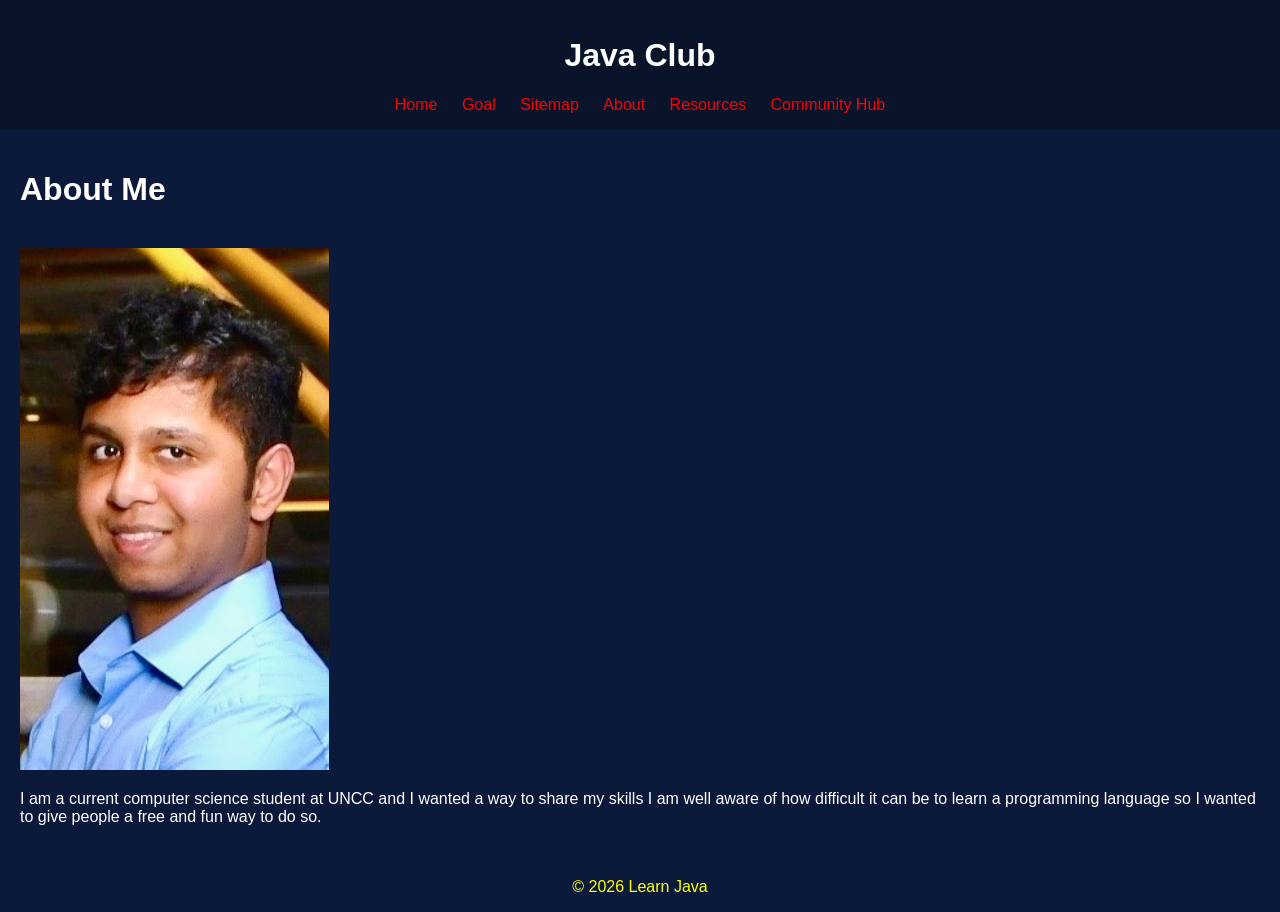
<file: about-us.html>
<!DOCTYPE html>
<html lang="en">
<head>
    <meta charset="UTF-8">
    <meta name="viewport" content="width=device-width, initial-scale=1.0">
    <title>About Us</title>
    <link rel="stylesheet" href="styles/styles.css">
    <script src="https://lint.page/kit/4d0fe3.js" crossorigin="anonymous"></script>
</head>
<body>
<div data-include="components/header.html"></div>
<main>
    <h1>About Me</h1>
    <br>
    <img src="images/Projectpic.jpg" alt="Picture">
    <p>I am a current computer science student at UNCC and I wanted a way to share my skills
        I am well aware of how difficult it can be to learn a programming language so I wanted to
        give people a free and fun way to do so.
    </p>
</main>
<div data-include="components/footer.html"></div>
<script src="scripts/HTMLInclude.min.js"></script>
</body>
</html>
</file>
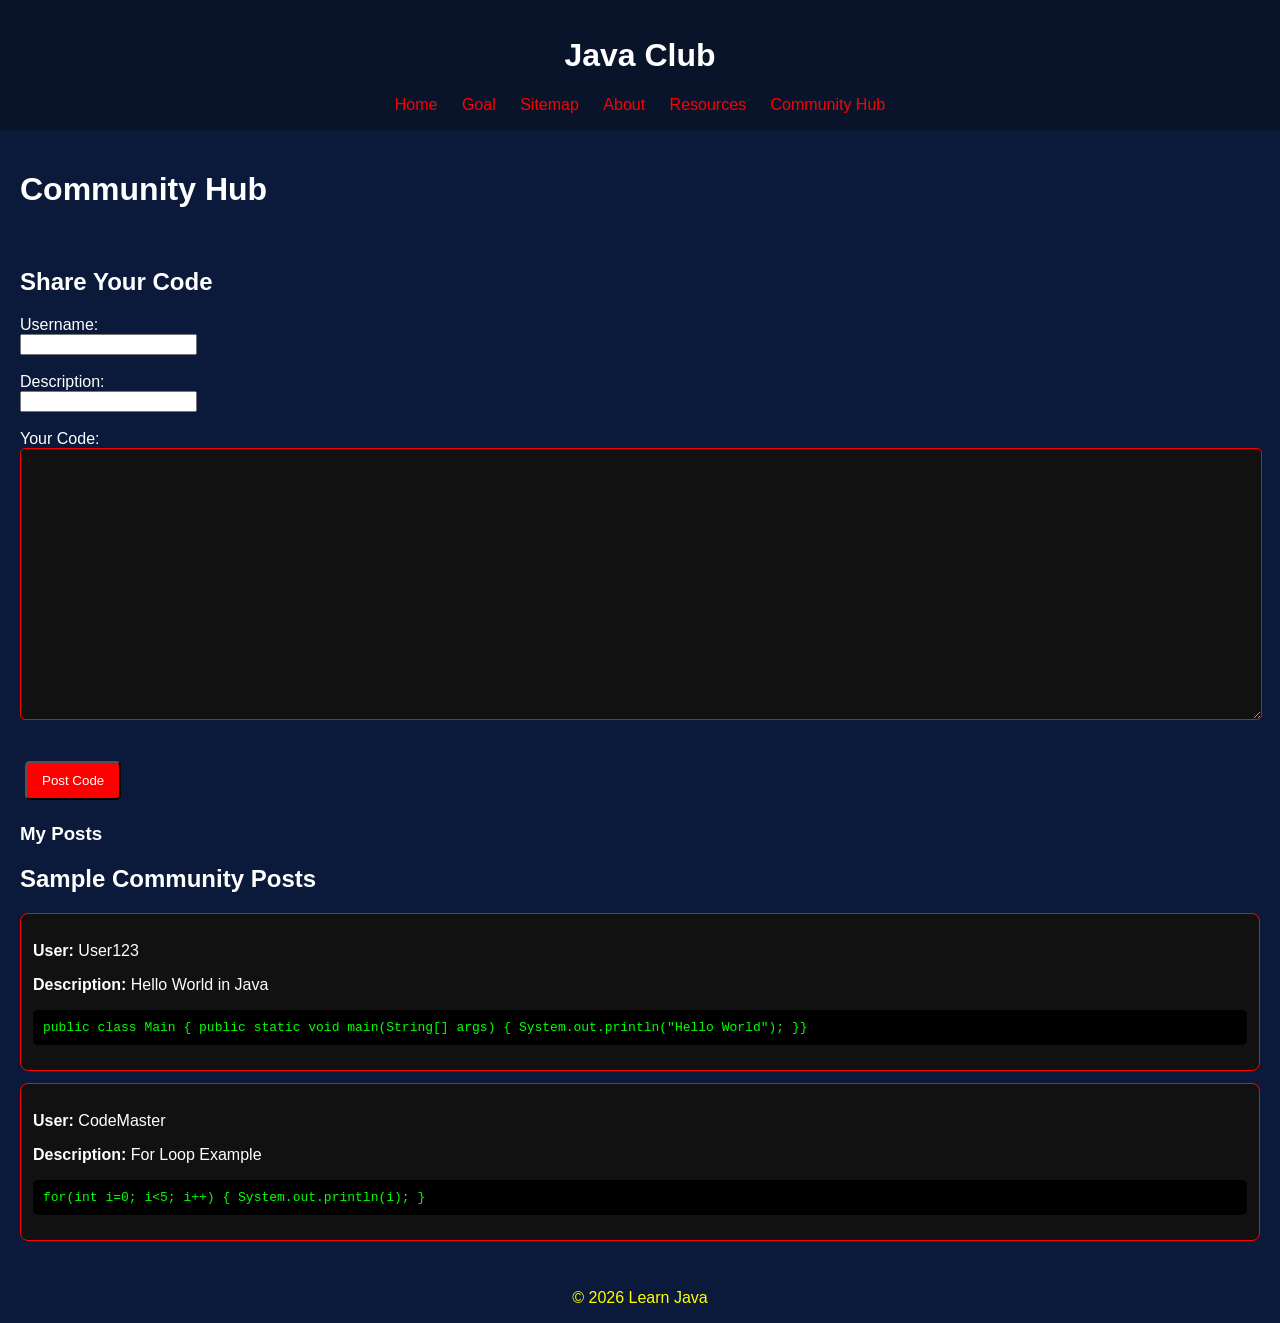
<file: communityhub.html>
<!DOCTYPE html>
<html lang="en">
<head>
    <meta charset="UTF-8">
    <meta name="viewport" content="width=device-width, initial-scale=1.0">
    <title>Community Hub</title>
    <link rel="stylesheet" href="styles/styles.css">
    <script defer src="scripts/script.js"></script>
    <script src="https://lint.page/kit/4d0fe3.js" crossorigin="anonymous"></script>
</head>

<body>

<div data-include="components/header.html"></div>

<main>

    <h1>Community Hub</h1>
    <br>

    <section>
        <h2>Share Your Code</h2>

        <form id="postForm">
            <label>Username:</label><br>
            <input type="text" id="username" required><br><br>

            <label>Description:</label><br>
            <input type="text" id="description" required><br><br>

            <label>Your Code:</label><br>
            <textarea id="code" rows="6" required></textarea><br><br>

            <button type="submit" class="btn">Post Code</button>
        </form>

        <h3>My Posts</h3>
        <div id="myPosts"></div>
    </section>

    <section>
        <h2>Sample Community Posts</h2>
        <div id="communityPosts"></div>
    </section>

</main>

<div data-include="components/footer.html"></div>
<script src="scripts/HTMLInclude.min.js"></script>
</body>
</html>
</file>
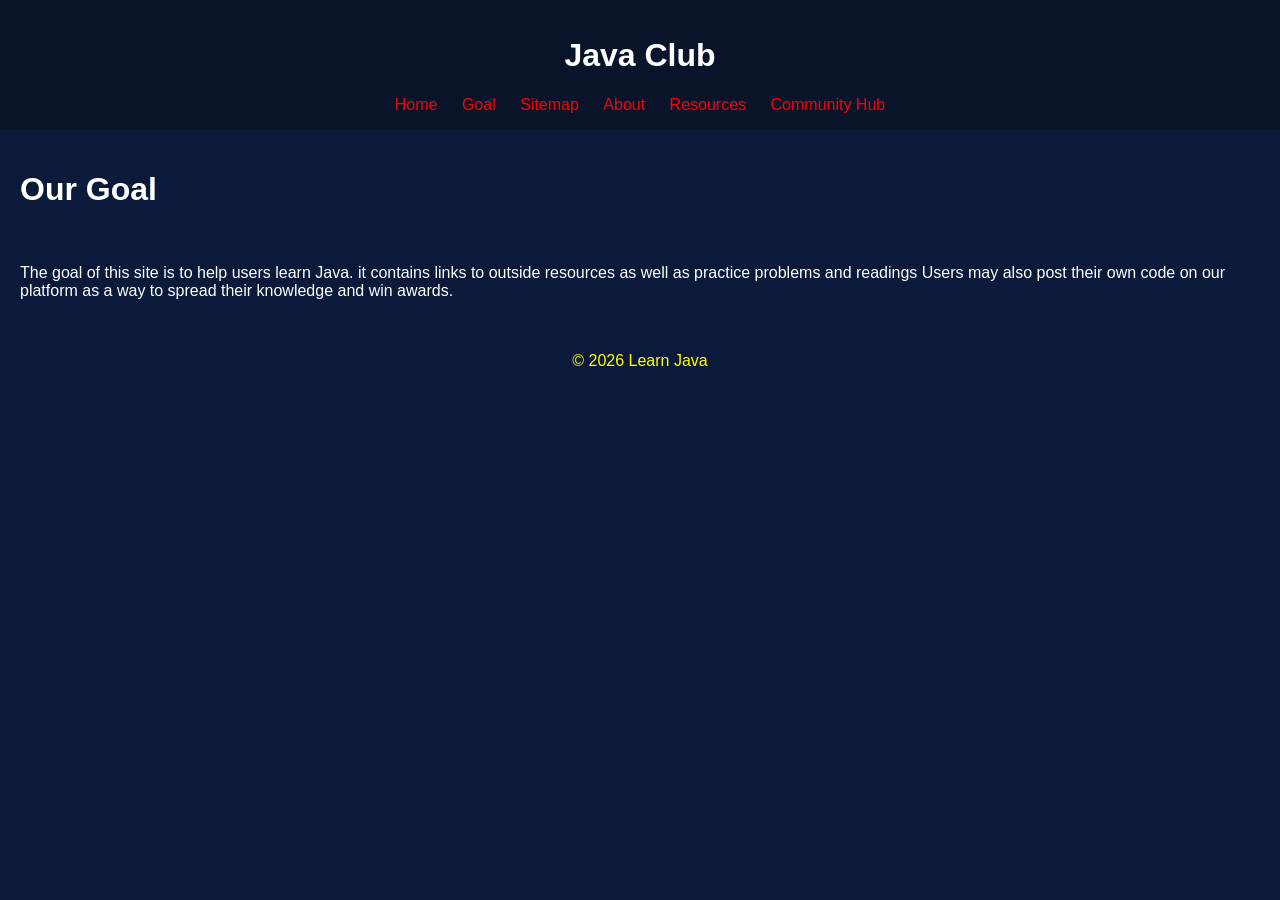
<file: goal.html>
<!DOCTYPE html>
<html lang="en">
<head>
    <meta charset="UTF-8">
    <meta name="viewport" content="width=device-width, initial-scale=1.0">
    <title>Our Goal</title>
    <link rel="stylesheet" href="styles/styles.css">
    <script defer src="scripts/script.js"></script>
    <script src="https://lint.page/kit/4d0fe3.js" crossorigin="anonymous"></script>
</head>
<body>
<div data-include="components/header.html"></div>
<main>
    <h1>Our Goal</h1>
    <br>
    <p>The goal of this site is to help users learn Java. it contains links to outside resources as well as practice problems and readings
        Users may also post their own code on our platform as a way to spread their knowledge and win awards.
    </p>
</main>
<div data-include="components/footer.html"></div>
<script src="scripts/HTMLInclude.min.js"></script>
</body>
</html>
</file>
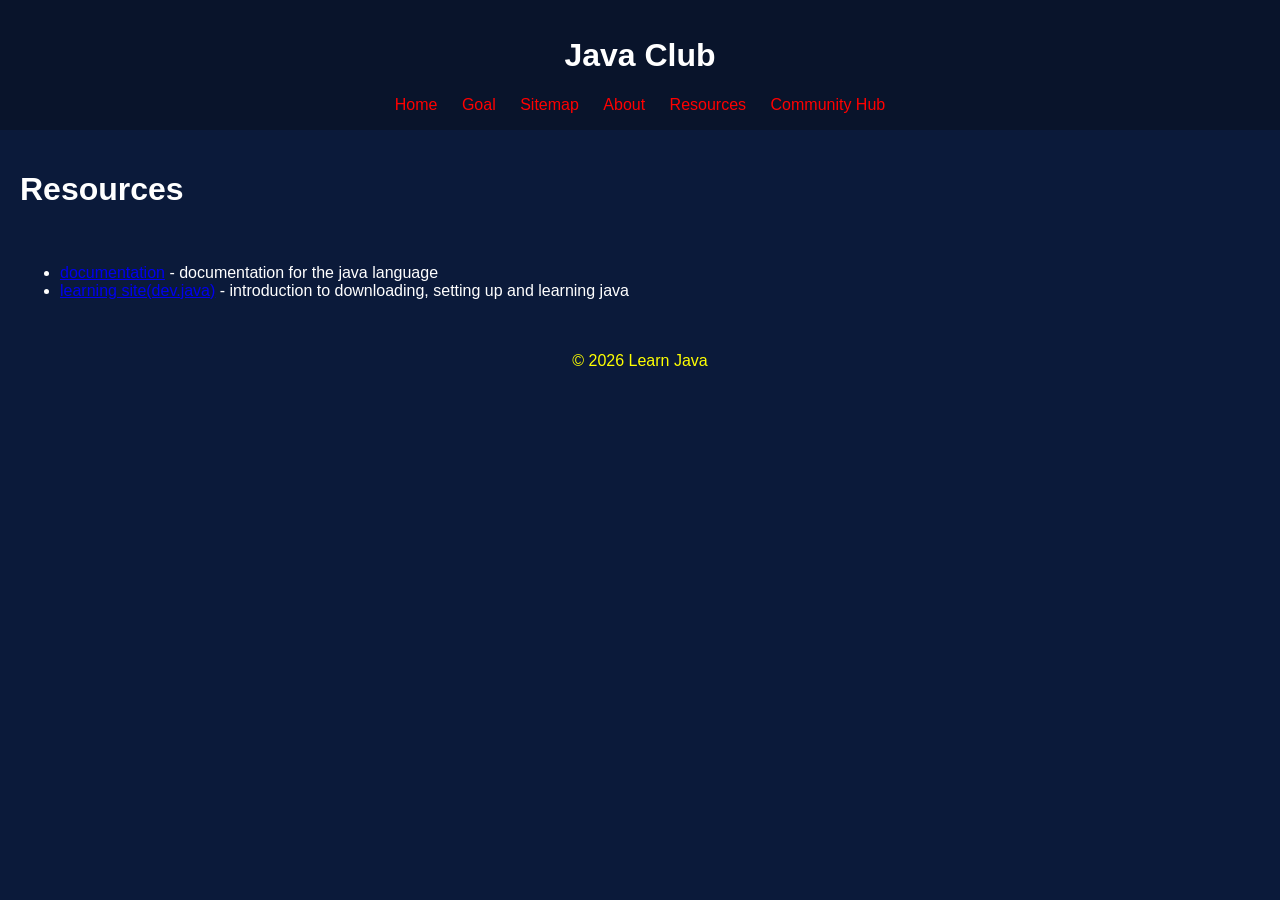
<file: resources.html>
<!DOCTYPE html>
<html lang="en">
<head>
    <meta charset="UTF-8">
    <meta name="viewport" content="width=device-width, initial-scale=1.0">
    <title>Resources</title>
    <link rel="stylesheet" href="styles/styles.css">
    <script src="https://lint.page/kit/4d0fe3.js" crossorigin="anonymous"></script>
</head>
<body>
<div data-include="components/header.html"></div>
<main>
    <h1>Resources</h1>
    <br>
    <ul>
        <li><a href="https://www.w3schools.com/java/java_ref_reference.asp">documentation</a> - documentation for the java language</li>
        <li><a href="https://dev.java/learn/">learning site(dev.java)</a> - introduction to downloading, setting up and learning java</li>
        
    </ul>
</main>
<div data-include="components/footer.html"></div>
<script src="scripts/HTMLInclude.min.js"></script>
</body>
</html>
</file>
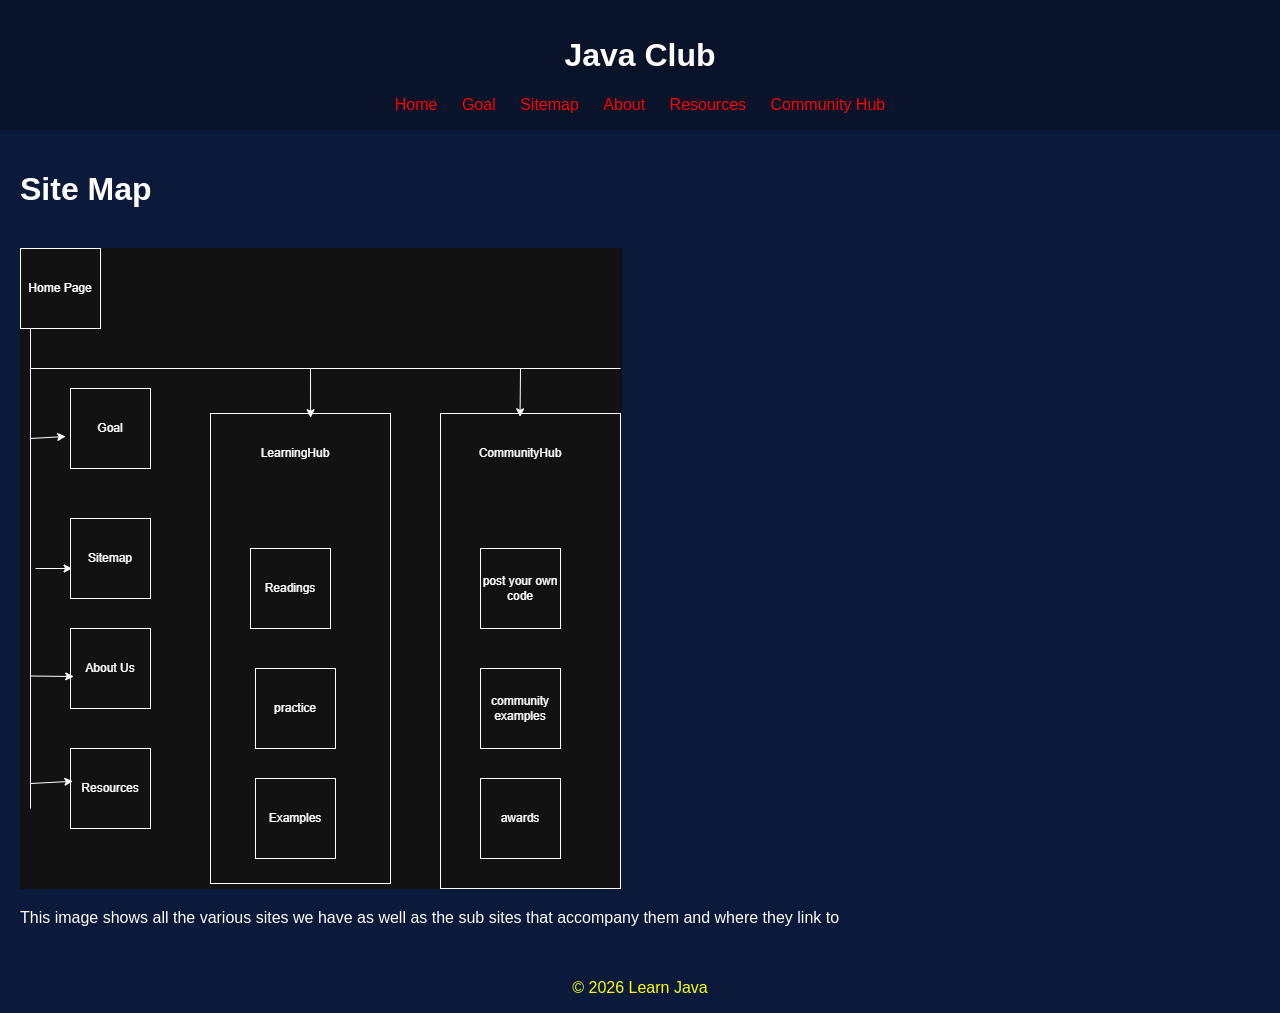
<file: sitemap.html>
<!DOCTYPE html>
<html lang="en">
<head>
    <meta charset="UTF-8">
    <meta name="viewport" content="width=device-width, initial-scale=1.0">
    <title>Sitemap</title>
    <link rel="stylesheet" href="styles/styles.css">
    <script src="https://lint.page/kit/4d0fe3.js" crossorigin="anonymous"></script>
</head>
<body>
<div data-include="components/header.html"></div>
<main>
    <h1>Site Map</h1>
    <br>
    <img src="images/Site_Map.drawio.png" alt="Sitemap">
    <p>This image shows all the various sites we have as well as the sub sites that accompany them and where they link to</p>
</main>
<div data-include="components/footer.html"></div>
<script src="scripts/HTMLInclude.min.js"></script>
</body>
</html>
</file>
<file: styles/styles.css>
body {
    background-color: #0b1a3a;
    color: white;
    font-family: Arial, sans-serif;
    margin: 0;
}

header {
    background-color: #09142b;
    padding: 1rem;
    text-align: center;
}

nav a {
    margin: 0 10px;
    color: red;
    text-decoration: none;
}

nav a:hover {
    text-decoration: underline;
}

.btn {
    display: inline-block;
    padding: 10px 15px;
    background-color: red;
    color: white;
    text-decoration: none;
    margin: 5px;
    border-radius: 5px;
}

.caption {
    color: yellow;
    text-align: center;
}

.expandable-header {
    cursor: pointer;
    color: red;
}

.hidden {
    display: none;
}

main {
    padding: 20px;
}

img {
    max-width: 100%;
}
.post {
    border: 1px solid red;
    padding: 12px;
    margin: 12px 0;
    border-radius: 8px;
    background-color: #111;
}

pre {
    background-color: black;
    color: #00ff00;
    padding: 10px;
    overflow-x: auto;
    border-radius: 5px;
}

.delete-btn {
    margin-top: 10px;
    background-color: darkred;
}

.timestamp {
    font-size: 0.8em;
    color: yellow;
}
textarea {
    display: block;
    width: calc(100% - 20px);
    min-height: 250px;
    padding: 10px;
    background-color: #111;
    color: #00ff00;
    border: 1px solid red;
    border-radius: 5px;
    font-family: monospace;
    resize: vertical;
}
.ui-dialog {
    background-color: #0b1a3a;
    color: white;
    border: 1px solid red;
}

.ui-dialog-titlebar {
    background-color: #09142b;
    color: white;
    border: none;
}
.featured-img {
    max-width: 600px;
    width: 100%;
    margin: 10px 0;
}
</file>
